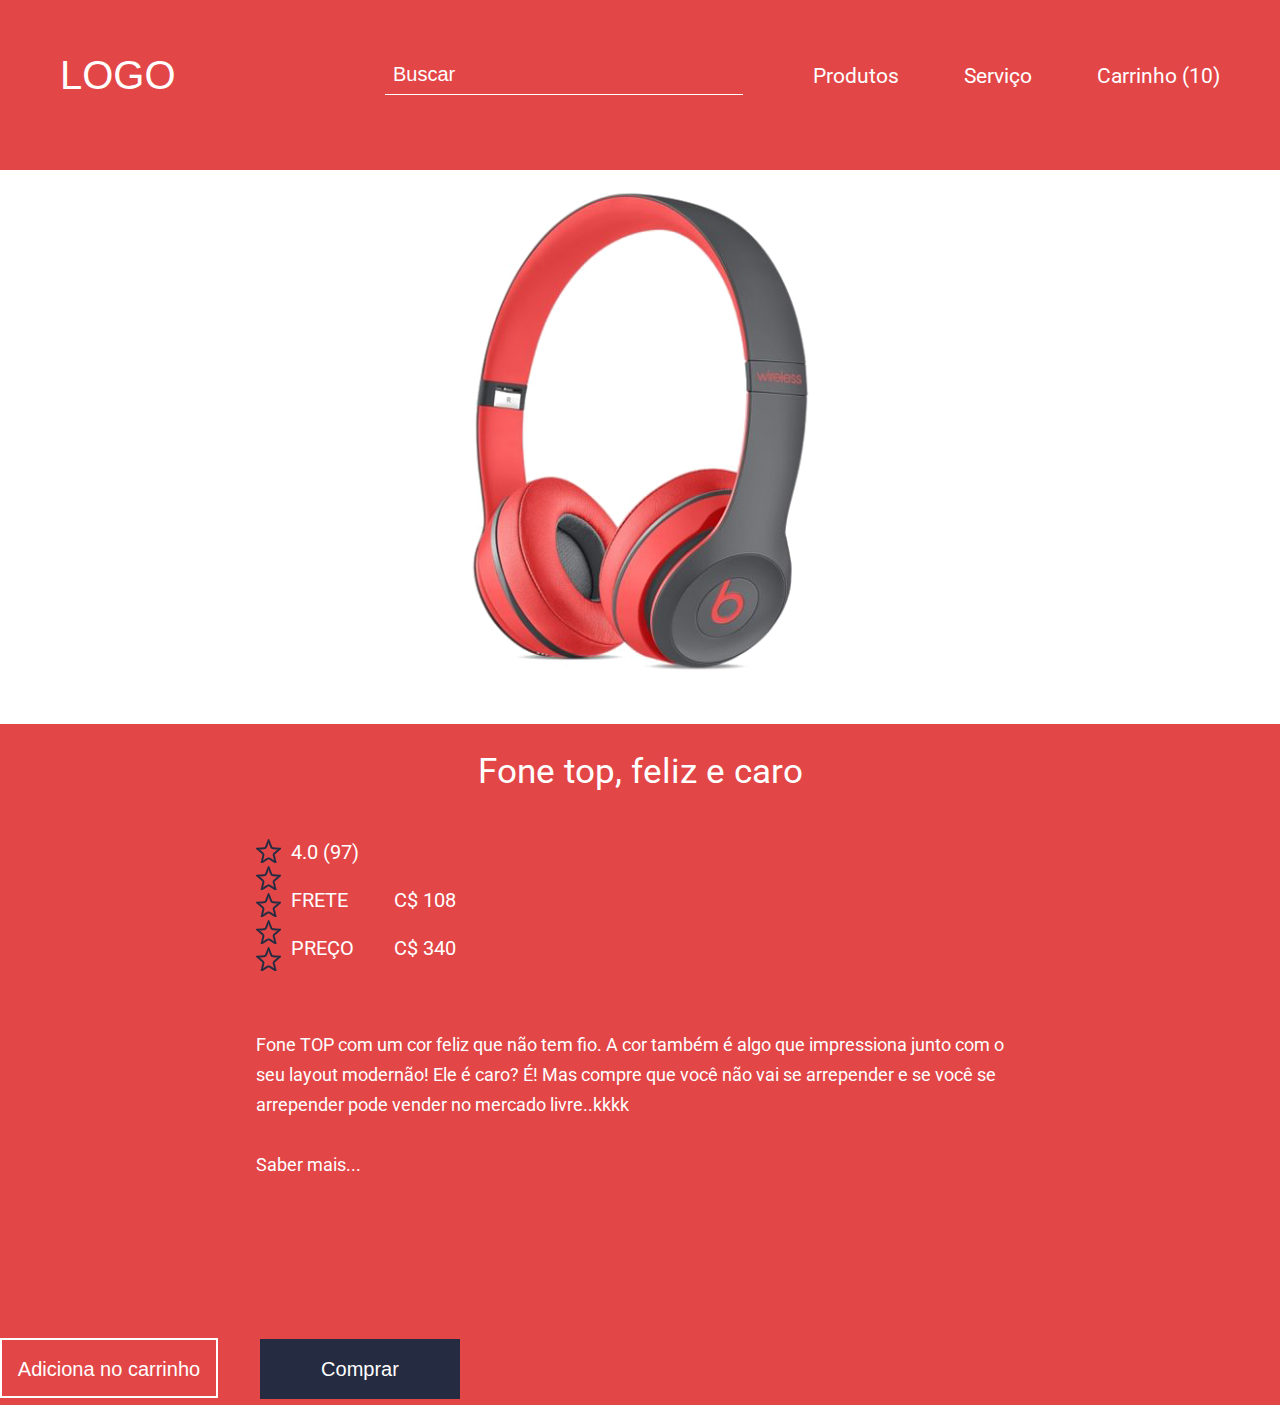
<file: index.html>
<!DOCTYPE html>
<html lang="pt-BR">
  <head>
    <meta charset="UTF-8" />
    <!-- viewport - Já estava setado -->
    <meta name="viewport" content="width=device-width, initial-scale=1.0" />
    <meta http-equiv="X-UA-Compatible" content="ie=edge" />
    <title>Loja de Fone</title>

    <link
      href="https://fonts.googleapis.com/css?family=Roboto:300,400,700"
      rel="stylesheet"
    />

    <link rel="stylesheet" href="css/reset.css" />
    <link rel="stylesheet" href="css/base.css" />
    <link rel="stylesheet" href="css/container-store.css" />
    <link rel="stylesheet" href="css/header-store.css" />
    <link rel="stylesheet" href="css/photo-product.css" />
    <link rel="stylesheet" href="css/wrap-product.css" />
    <link rel="stylesheet" href="css/description-product.css" />
    <link rel="stylesheet" href="css/button-store.css" />
  </head>
  <body>
    <div class="container-store">
      <header class="header-store">
        <h1 class="title">Logo</h1>

        <nav class="navigation">
          <input type="search" placeholder="Buscar" />
          <a class="action" href="http://collabcode.training">Produtos</a>
          <a class="action" href="http://collabcode.training">Serviço</a>
          <a class="action -last" href="http://collabcode.training"
            >Carrinho (10)</a
          >
        </nav>
      </header>

      <figure class="photo-product">
        <img class="foto" src="img/fone.png" alt="Fone de ouvido" />
      </figure>

      <section class="wrap-product">
        <dl class="description-product">
          <dt class="title">Fone top, feliz e caro</dt>

          <dd class="item -heart">
            <img class="icon" src="img/heart.png" alt="Like" />
            <img class="icon -active" src="img/heart-active.png" alt="Like" />
          </dd>
          <dd class="item -star">
            <ol>
              <li class="star -active">
                <img class="icon" src="img/star.png" alt="Estrela" />
                <img
                  class="icon -active"
                  src="img/star-active.png"
                  alt="Estrela"
                />
              </li>
              <li class="star">
                <img class="icon" src="img/star.png" alt="Estrela" />
                <img
                  class="icon -active"
                  src="img/star-active.png"
                  alt="Estrela"
                />
              </li>
              <li class="star">
                <img class="icon" src="img/star.png" alt="Estrela" />
                <img
                  class="icon -active"
                  src="img/star-active.png"
                  alt="Estrela"
                />
              </li>
              <li class="star">
                <img class="icon" src="img/star.png" alt="Estrela" />
                <img
                  class="icon -active"
                  src="img/star-active.png"
                  alt="Estrela"
                />
              </li>
              <li class="star">
                <img class="icon" src="img/star.png" alt="Estrela" />
                <img
                  class="icon -active"
                  src="img/star-active.png"
                  alt="Estrela"
                />
              </li>
            </ol>
          </dd>
          <dd class="item -number">4.0 (97)</dd>
          <dd class="item -info">
            <strong class="contrast">Frete</strong> C$ 108
          </dd>
          <dd class="item -info -last">
            <strong class="contrast">Preço</strong> C$ 340
          </dd>
          <dd class="text">
            Fone TOP com um cor feliz que não tem fio. A cor também é algo que
            impressiona junto com o seu layout modernão! Ele é caro? É! Mas
            compre que você não vai se arrepender e se você se arrepender pode
            vender no mercado livre..kkkk
          </dd>
          <dd class="text -more">
            <a href="" class="action">Saber mais...</a>
          </dd>
        </dl>

        <div class="buttons">
          <button class="button-store -second">Adiciona no carrinho</button>
          <a class="button-store" href="comprar.html">Comprar</a>
        </div>
      </section>
    </div>
    <script src="js/description-product.js"></script>
    <script src="js/home.js"></script>
  </body>
</html>
</file>
<file: css/base.css>
body {
  background-color: #252a34;
}
</file>
<file: css/container-store.css>
.container-store {
  box-sizing: border-box;
  background-color: #e24647;
  width: 90%;
  max-width: 1330px;
  padding: 55px 60px 165px 0;
  position: absolute;
  left: 50%;
  top: 50%;
  transform: translateX(-50%) translateY(-50%);
}

@media (max-width: 1310px) {
  .container-store {
    padding-right: 0;
  }
}

@media (max-width: 1470px), (max-height: 952px) {
  .container-store {
    position: static;
    transform: none;
    width: 100%;
    max-width: 100%;
  }
}

@media (max-height: 952px) {
  .container-store {
    max-width: 1330px;
    margin-left: auto;
    margin-right: auto;
  }
}
</file>
<file: css/header-store.css>
.header-store {
  color: #fff;
  overflow: hidden;
  margin-bottom: 138px;
  padding-left: 60px;
}

.header-store > .title {
  font-size: 40px;
  font-family: Arial, "Roboto", sans-serif;
  float: left;
  text-transform: uppercase;
  cursor: pointer;
}

.header-store > .navigation {
  font-size: 21px;
  font-family: "Segoe UI", "Roboto", sans-serif;
  float: right;
}

.header-store [type="search"] {
  background: transparent;
  border: none;
  border-bottom: 1px solid #fff;
  color: inherit;
  font-family: Arial, "Roboto", sans-serif;
  font-size: 20px;
  padding: 8px;
  width: 358px;
  margin-right: 65px;
  vertical-align: bottom;
}

.header-store [type="search"]::placeholder {
  color: inherit;
}

.header-store .action {
  display: inline-block;
  text-decoration: none;
  color: inherit;
  margin-right: 60px;
  padding-bottom: 8px;
  position: relative;
}

.header-store .action.-last {
  margin-right: 0;
}

.header-store .action:after {
  content: "";
  height: 1px;
  width: 100%;
  background-color: #fff;
  position: absolute;
  bottom: 0;
  left: 0;
  transform: scaleX(0);
  transition: transform 200ms linear;
  transform-origin: center left;
}

.header-store .action:hover:after {
  transform: scale(1);
}

@media (max-width: 1310px) {
  .header-store {
    padding-right: 60px;
    margin-bottom: 75px;
  }
}

@media (max-width: 1235px) {
  .header-store > .title {
    float: none;
    text-align: center;
    margin-bottom: 20px;
  }

  .header-store > .navigation {
    float: none;
    text-align: center;
  }
}

@media (max-width: 955px) {
  .header-store {
    padding: 0 30px;
  }
  .header-store [type="search"] {
    display: none;
  }
}

@media (max-width: 530px) {
  .header-store .action {
    margin-right: 30px;
  }
}

@media (max-width: 465px) {
  .header-store .action {
    margin-right: 15px;
  }
}

@media (max-width: 375px) {
  .header-store {
    padding: 0 16px;
  }

  .header-store .action {
    margin-right: 8px;
  }
}

@media (max-width: 335px) {
  .header-store > .navigation {
    display: none;
  }
}
</file>
<file: css/photo-product.css>
.photo-product {
  background-color: #fff;
  display: inline-block;
  height: 554px;
  vertical-align: middle;
  border-top-right-radius: 150px;
  border-bottom-right-radius: 150px;
  margin-right: 157px;
}

@media (max-width: 1325px) {
  .photo-product {
    margin-right: 140px;
    border-radius: 0;
    text-align: center;
  }
}

@media (max-width: 1310px) {
  .photo-product {
    display: block;
    margin-right: 0;
    margin-bottom: 30px;
  }
}
</file>
<file: css/wrap-product.css>
.wrap-product {
  display: inline-block;
  width: 554px;
  vertical-align: middle;
  position: relative;
}

.wrap-product > .buttons {
  position: absolute;
  bottom: 0;
  transform: translateY(calc(100% + 98px));
}

@media (max-width: 1310px) {
  .wrap-product {
    width: 100%;
  }
}
</file>
<file: css/description-product.css>
.description-product {
  font-family: "Roboto", sans-serif;
  color: #fff;
}

.description-product > .title {
  font-size: 25px;
  margin-bottom: 50px;
}

.description-product > .item {
  font-size: 20px;
  margin-bottom: 28px;
}

.description-product > .item.-heart {
  position: absolute;
  transform: translateX(-100%);
  top: 8px;
  left: -47px;
  cursor: pointer;
  width: 33px;
  height: 29px;
}

.description-product > .item.-active {
  background-color: #252c41;
}

.description-product > .item.-star {
  margin-bottom: 10px;
  cursor: pointer;
}

.description-product .icon {
  transition: transform 50ms linear;
}

.description-product .icon:hover {
  transform: scale(1.1);
}

.description-product .icon.-active {
  display: none;
}

.description-product > .item.-active .icon {
  display: none;
}

.description-product > .item.-active .icon.-active {
  display: block;
}

.description-product > .item.-star + .item {
  margin-left: 7px;
}

.description-product > .item.-info {
  width: 200px;
  text-align: right;
}

.description-product > .item.-last {
  margin-bottom: 72px;
}

.description-product .contrast {
  text-transform: uppercase;
  float: left;
}

.description-product > .text {
  font-size: 18px;
  line-height: 30px;
  margin-bottom: 30px;
}

.description-product > .text.-more {
  margin-bottom: 0;
}

.description-product .action {
  color: inherit;
  text-decoration: none;
}

@media (max-width: 1310px) {
  .description-product {
    width: 60%;
    min-width: 655px;
    margin: 0 auto 60px;
  }

  .description-product > .title {
    font-size: 35px;
    text-align: center;
  }

  .description-product > .item.-star {
    float: left;
    padding-right: 10px;
  }

  .description-product > .item.-number {
    padding-top: 3px;
  }
}

@media (max-width: 720px) {
  .description-product {
    width: 90%;
    min-width: auto;
  }
}
</file>
<file: css/button-store.css>
.button-store {
  display: inline-block;
  box-sizing: border-box;
  background-color: #252c41;
  font-size: 20px;
  color: #fff;
  font-family: Arial, "Roboto", sans-serif;
  width: 200px;
  height: 60px;
  line-height: 60px;
  margin-right: 0;
  text-align: center;
  text-decoration: none;
  border: none;
  cursor: pointer;

  transition: all 300ms linear;
}

.button-store:hover,
.button-store:focus {
  background-color: #fff;
  color: #e24647;
}

.button-store:active {
  transform: scale(0.9);
}

.button-store.-second {
  background-color: transparent;
  border: 2px solid #fff;
  width: 218px;
  line-height: 56px;
  margin-right: 38px;
}

.button-store.-second:hover,
.button-store.-second:focus {
  background-color: #fff;
  color: #e24647;
}

.button-store > button,
.button-store > a {
  font-size: inherit;
  background-color: inherit;
  border: none;
  color: inherit;
  text-decoration: inherit;
}
</file>
